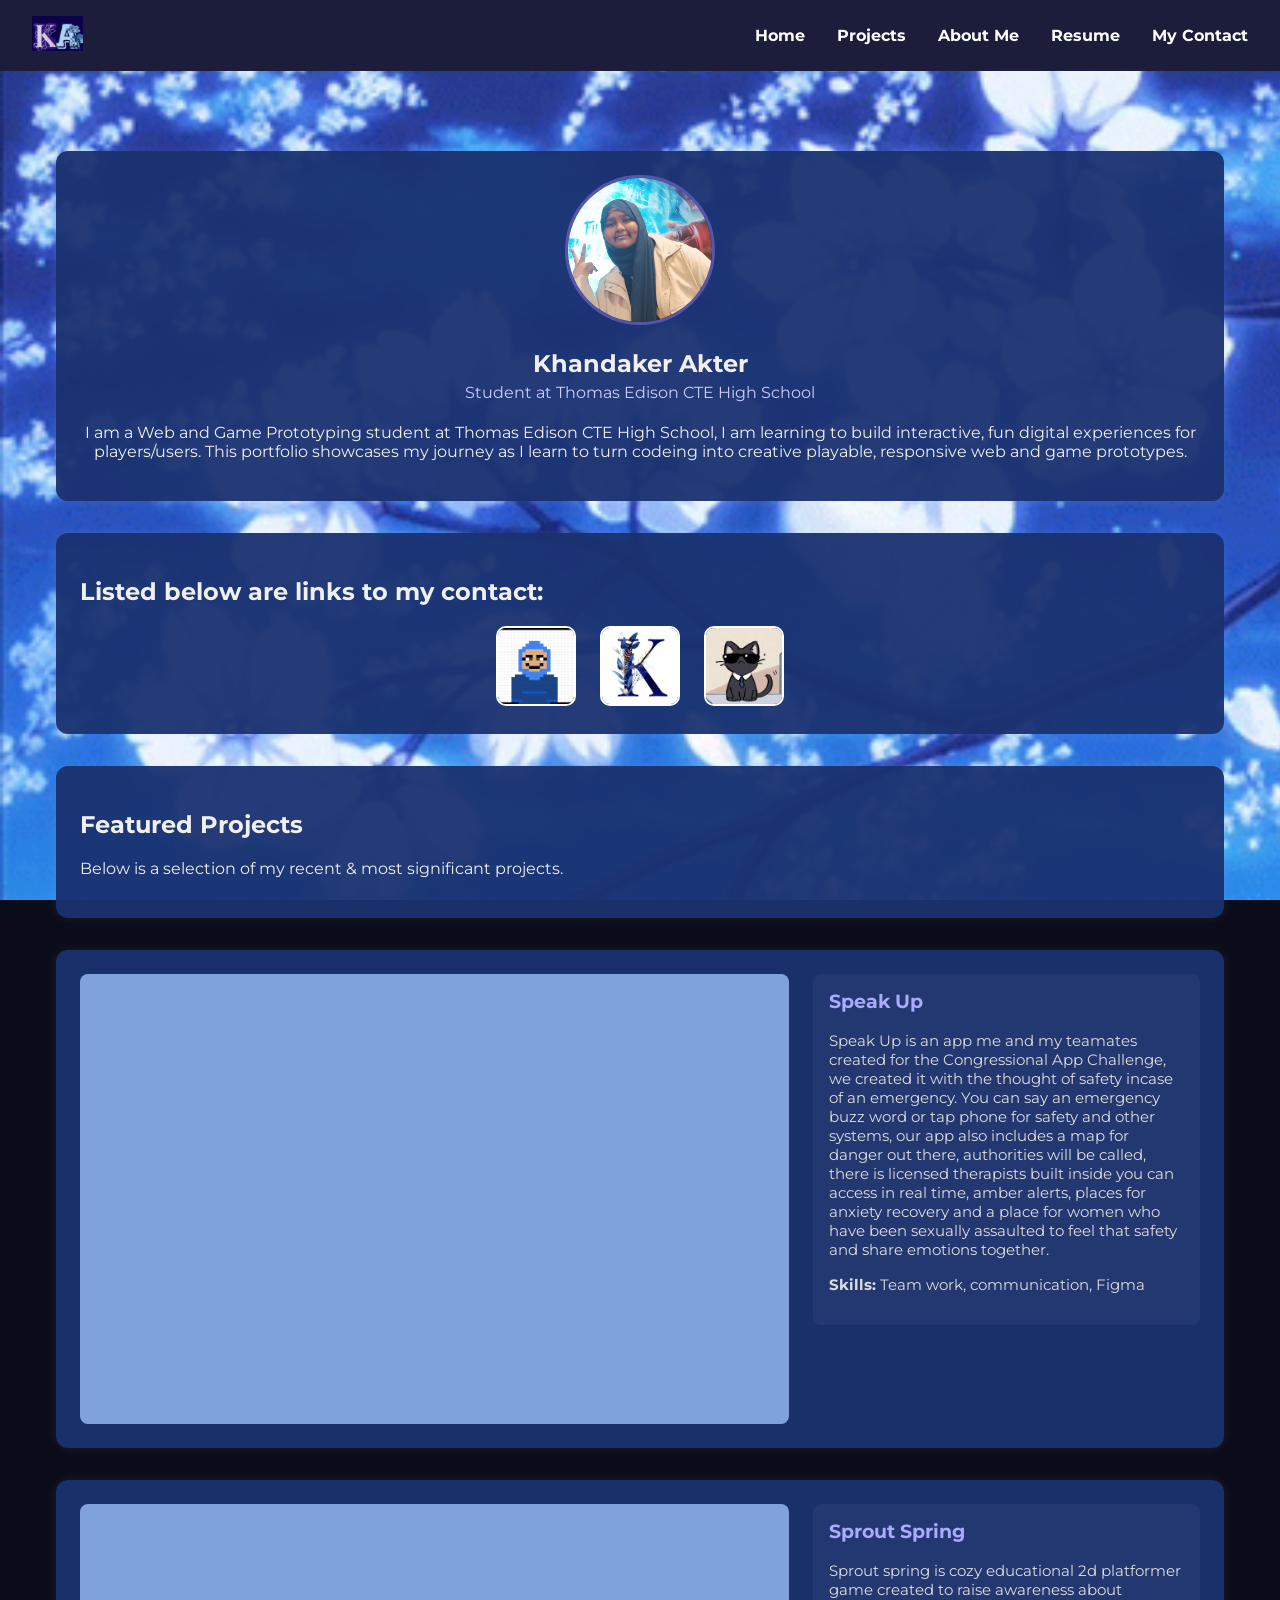
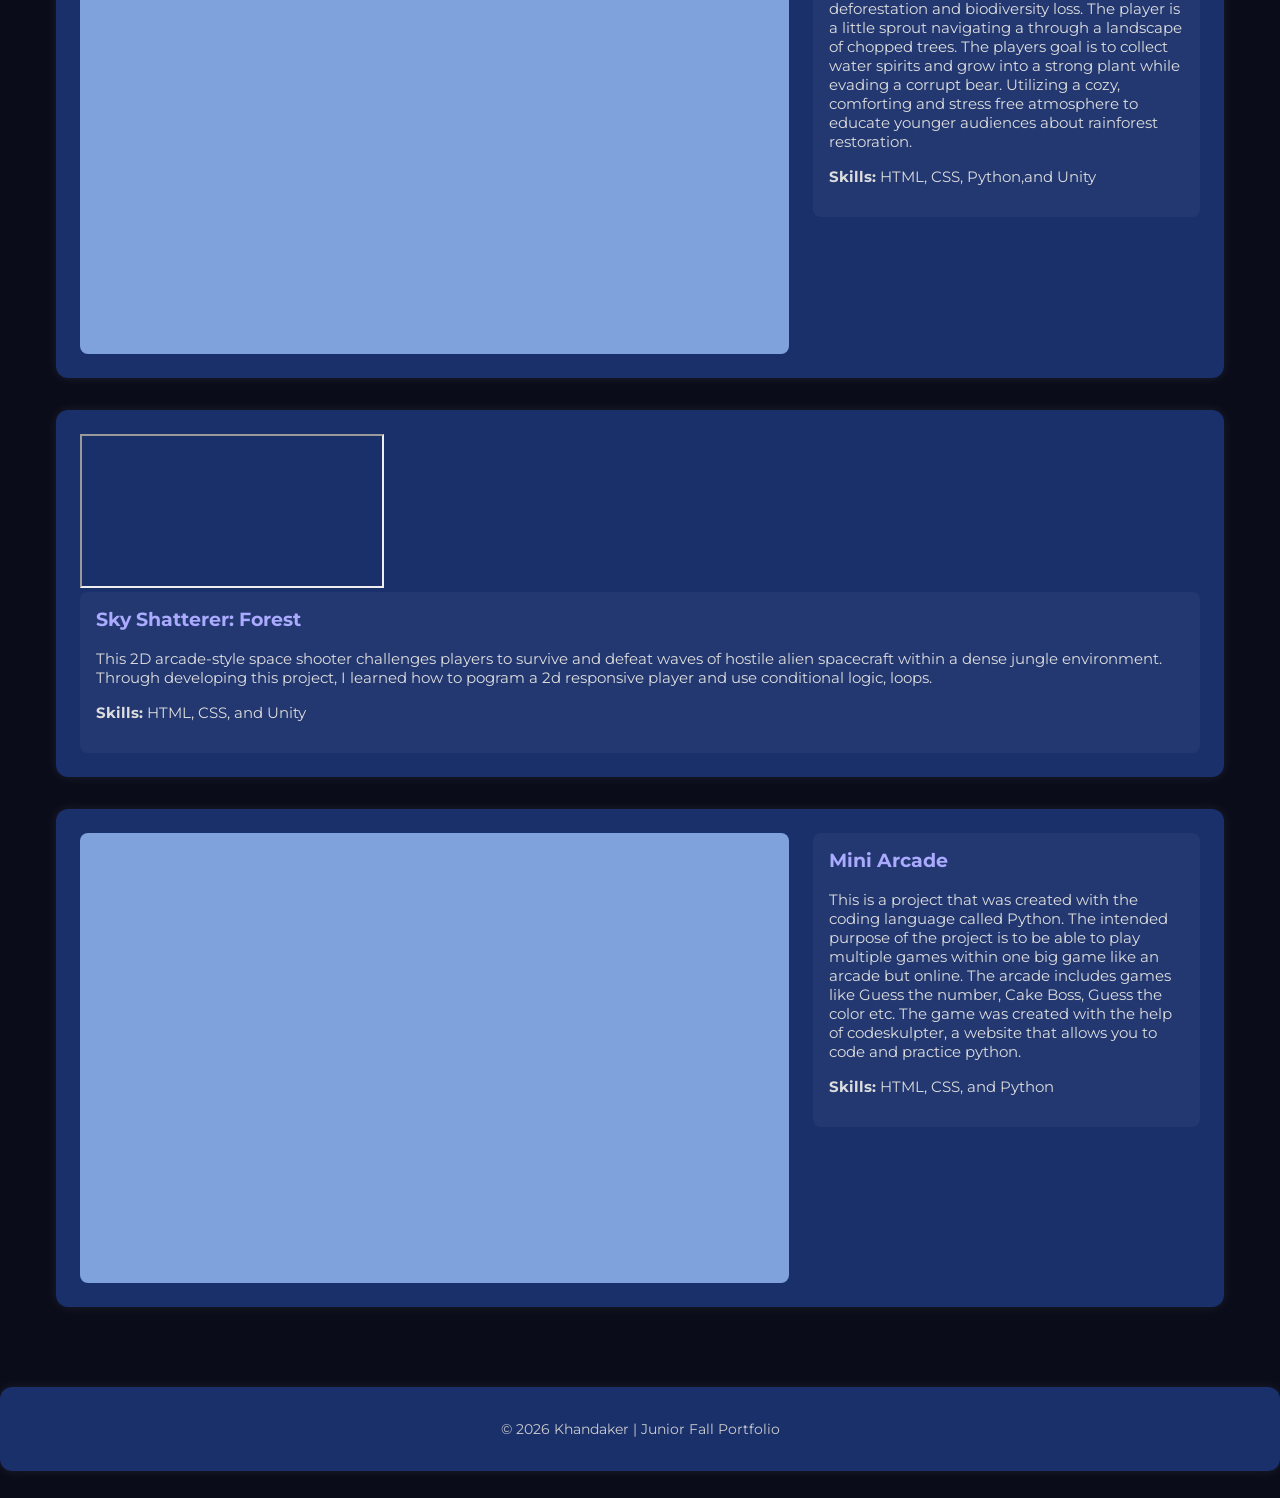
<file: index.html>
<!DOCTYPE html>
<html lang="en">
<head>
  <meta charset="UTF-8" />
  <meta name="viewport" content="width=device-width, initial-scale=1.0" />

  <!-- Update these (from Curator Guide) -->
  <meta name="description" content="Junior Fall Portfolio for YOUR NAME" />
  <meta name="keywords" content="portfolio, junior, projects, programming, web development" />
  <meta name="author" content="Khandaker Akter" />

  <title>Khandaker Akter | Senior Fall Portfolio</title>

  <!-- Main stylesheet -->
  <link rel="stylesheet" href="style.css" />

  <!-- Optional favicon (put your icon file in the same folder) -->
  <link rel="icon" type="image/x-icon" href="One-Piece.jpg" />

  <!-- Optional fonts (only keep if your CSS uses them) -->
  <link rel="preconnect" href="https://fonts.googleapis.com" />
  <link rel="preconnect" href="https://fonts.gstatic.com" crossorigin />
  <link href="https://fonts.googleapis.com/css2?family=Montserrat:wght@300;400;700&display=swap" rel="stylesheet" />
</head>

<body>

  <!-- NAVBAR -->
  <header>
    <nav class="navbar">
      <div class="navbar-left">
        <!-- Replace logo.png with your own image file -->
        <img src="LogoKA.png" alt="Logo" />
      </div>

      <ul class="navbar-right">
        <li><a href="index.html">Home</a></li>
        <li><a href="Projects.html">Projects</a></li>
        <li><a href="AboutMe.html">About Me</a></li>
         <li><a href="Resume.html">Resume</a></li>
        <li><a href="#contact"> My Contact </a></li>
      </ul>
    </nav>
  </header>

  <!-- MAIN CONTENT -->
  <main class="home-card">

    <!-- ABOUT / BIO CARD -->
    <section class="resource-card">
      <div class="bio">
        <div class="bio-pic">
          <!-- Replace profile.jpg with your own image file -->
          <img src="Pfp.jpg" alt="Your Photo" />
        </div>

        <div class="bio-text">
          <h1>Khandaker Akter</h1>
          <h4>Student at Thomas Edison CTE High School</h4>
          <p>
            I am a Web and Game Prototyping student at Thomas Edison CTE High School, I am learning to build interactive, fun digital experiences for players/users. This portfolio showcases my journey as I learn to turn codeing into creative playable, responsive web and game prototypes.
          </p>
        </div>
      </div>
    </section>

    <!-- QUICK LINKS CARD (optional) -->
    <section id="contact" class="resource-card">
      <h2>Listed below are links to my contact:</h2>
      <!--<p>Listed below are links to my contact:</p> -->

      <div class="skill-images">
        <!-- Old portfolio -->
        <a href="https://khandakera678.github.io/Khandaker-A/" target="_blank" rel="noopener">
          <div class="picture">
            <img class="link-pic" src="Avater.png" alt="Old Portfolio" />
          </div>
        </a>

        <!-- Email -->
        <a href="mailto:Khandakera5@nycstudents.net" target="_blank" rel="noopener">
          <div class="picture">
            <img class="link-pic" src="K pfp.jpg" alt="Email" />
          </div>
        </a>

        <!-- LinkedIn (or other) -->
        <a href="https://www.linkedin.com/in/khandaker-akter-2106493a6/" target="_blank" rel="noopener">
          <div class="picture">
            <img class="link-pic" src="Businesscat.jpg" alt="LinkedIn" />
          </div>
        </a>
      </div>
    </section>

    <!-- PROJECTS SECTION (repeatable blocks) -->
    <section class="resource-card">
      <h2>Featured Projects</h2>
      <p>Below is a selection of my recent & most significant projects.</p>
    </section>

    <!-- PROJECT 1 -->
    <section class="resource-card">
      <div class="project">
        <iframe src="https://www.figma.com/proto/Lg3FNdIBhAaGpJM2dGxQlt?node-id=0-1&t=bBHlExDjEXkFOOjR-6 " title="Speak Up"></iframe>

        <div class="reflection">
          <h3>Speak Up</h3>
          <p>
             Speak Up is an app me and my teamates created for the Congressional App Challenge, we created it with the thought of safety incase of an emergency. You can say an emergency buzz word or tap phone for safety and other systems, our app also includes a map for danger out there, authorities will be called, there is licensed therapists built inside you can access in real time, amber alerts, places for anxiety recovery and a place for women who have been sexually assaulted to feel that safety and share emotions together. 
          </p>
          <p><strong>Skills:</strong> Team work, communication, Figma</p>
        </div>
      </div>
    </section>
    <!--Project 2-->
    <section class="resource-card">
      <div class="project">
        <iframe src="https://play.unity.com/en/games/d9135725-f0f9-4a4c-9656-4b19a2b6abac/sprout-spring" title="Sprout Spring"></iframe>

        <div class="reflection">
          <h3>Sprout Spring</h3>
          <p>
            Sprout spring is cozy educational 2d platformer game created to raise awareness about deforestation and biodiversity loss. The player is a little sprout navigating a through a landscape of chopped trees. The players goal is to collect water spirits and grow into a strong plant while evading a corrupt bear. Utilizing a cozy, comforting and stress free atmosphere to educate younger audiences about rainforest restoration.
          </p>
          <p><strong>Skills:</strong> HTML, CSS, Python,and Unity</p>
        </div>
      </div>
    </section>

        <!-- PROJECT 2 -->
    <section class="resource-card">
      <div class="Project">
        <iframe src="https://play.unity.com/en/games/17261fb6-6e9c-4cb1-9ce6-a88d48b1d6df/space-shooter" title="Mini Arcade"></iframe>

        <div class="reflection">
          <h3>Sky Shatterer: Forest</h3>
          <p>
           This 2D arcade-style space shooter challenges players to survive and defeat waves of hostile alien spacecraft within a dense jungle environment. Through developing this project, I learned how to pogram a 2d responsive player and use conditional logic, loops.
          <p><strong>Skills:</strong> HTML, CSS, and Unity</p>
        </div>
      </div>
    </section>

    <!-- PROJECT 3 -->
    <section class="resource-card">
      <div class="project">
        <iframe src="https://py3.codeskulptor.org/#user310_rzJ6wVuACC_0.py" title="Mini Arcade"></iframe>

        <div class="reflection">
          <h3>Mini Arcade</h3>
          <p>
           This is a project that was created with the coding language called Python. The intended purpose of the project is to be able to play multiple games within one big game like an arcade but online. The arcade includes games like Guess the number, Cake Boss, Guess the color etc. The game was created with the help of codeskulpter, a website that allows you to code and practice python.
          </p>
          <p><strong>Skills:</strong> HTML, CSS, and Python</p>
        </div>
      </div>
    </section>

    
    <!-- Add more projects by copying PROJECT blocks -->

  </main>

  <!-- FOOTER -->
  <footer class="resource-card">
    <p>© <span id="year"></span> Khandaker | Junior Fall Portfolio</p>
  </footer>

  <script>
    // Auto-updates the year in the footer
    document.getElementById("year").textContent = new Date().getFullYear();
  </script>

</body>
</html>
</file>
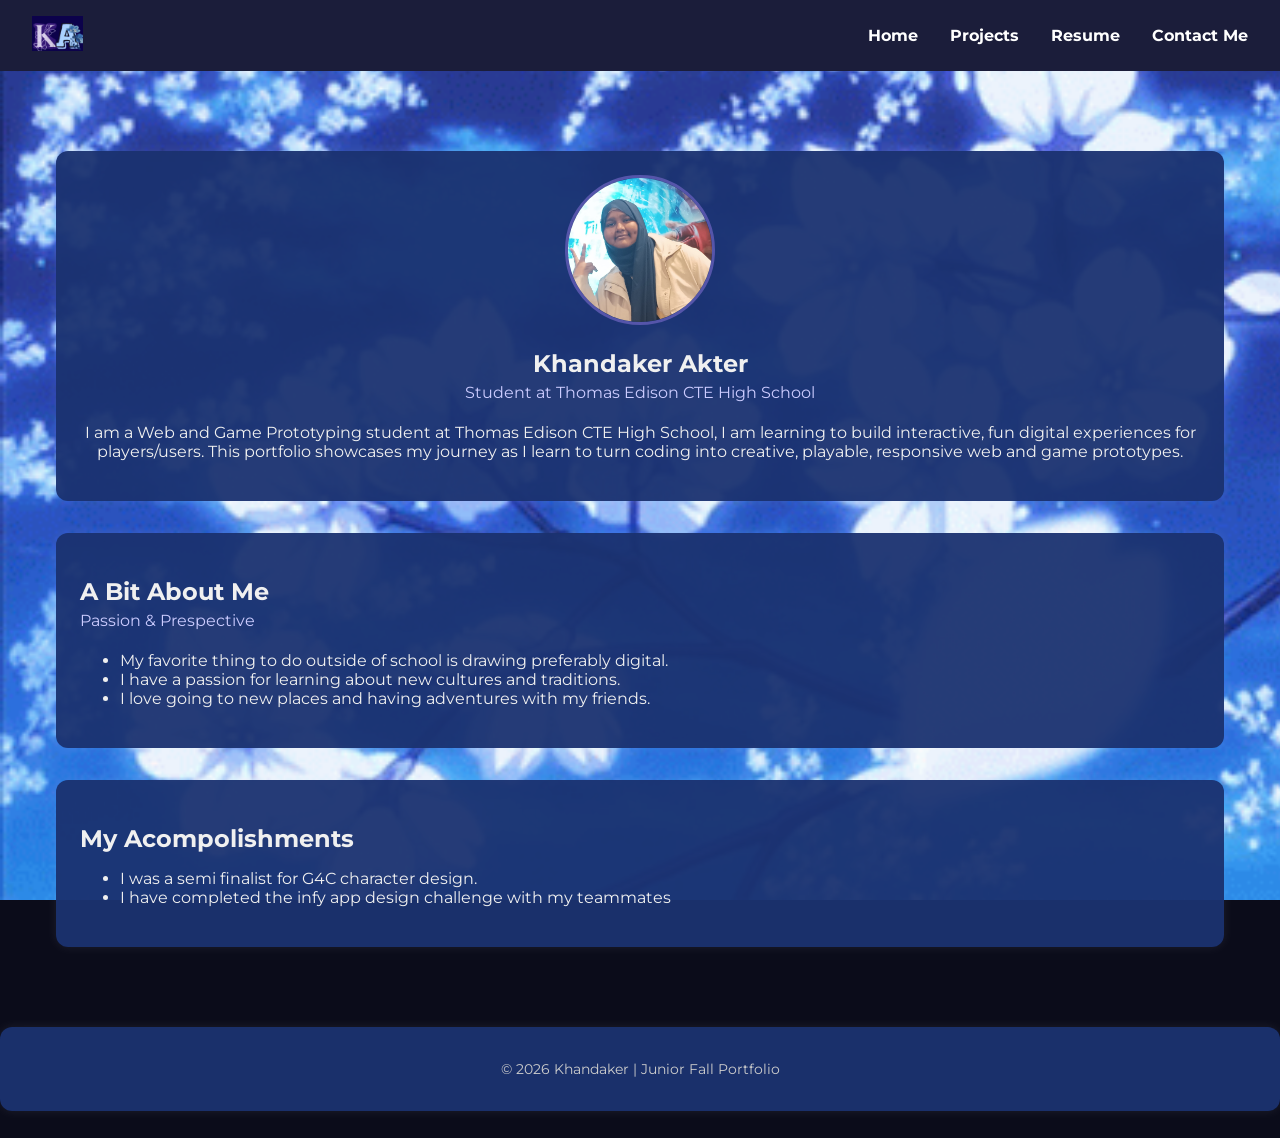
<file: AboutMe.html>
<!DOCTYPE html>
<html lang="en">
<head>
  <meta charset="UTF-8" />
  <meta name="viewport" content="width=device-width, initial-scale=1.0" />

  <!-- Update these (from Curator Guide) -->
  <meta name="description" content="Senior Fall Portfolio for Khandaker A." />
  <meta name="keywords" content="portfolio, junior, projects, programming, web development" />
  <meta name="author" content="Khandaker Akter" />

  <title>Khandaker Akter | Senior Fall Portfolio</title>

  <!-- Main stylesheet -->
  <link rel="stylesheet" href="style.css" />

  <!-- Optional favicon (put your icon file in the same folder) -->
  <link rel="icon" type="image/x-icon" href="One-Piece.jpg" />

  <!-- Optional fonts (only keep if your CSS uses them) -->
  <link rel="preconnect" href="https://fonts.googleapis.com" />
  <link rel="preconnect" href="https://fonts.gstatic.com" crossorigin />
  <link href="https://fonts.googleapis.com/css2?family=Montserrat:wght@300;400;700&display=swap" rel="stylesheet" />
</head>

<body>

  <!-- NAVBAR -->
  <header>
    <nav class="navbar">
      <div class="navbar-left">
        <!-- Replace logo.png with your own image file -->
        <img src="LogoKA.png" alt="Logo" />
      </div>

      <ul class="navbar-right">
        <li><a href="index.html">Home</a></li>
        <li><a href="Projects.html">Projects</a></li>
        <li><a href="Resume.html">Resume</a></li>
        <li><a href="index.html#contact">Contact Me</a></li>
      </ul>
    </nav>
  </header>

  <!-- MAIN CONTENT -->
  <main class="home-card">

    <!-- ABOUT / BIO CARD -->
    <section class="resource-card">
      <div class="bio">
        <div class="bio-pic">
          <!-- Replace profile.jpg with your own image file -->
          <img src="Pfp.jpg" alt="Your Photo" />
        </div>

        <div class="bio-text">
          <h1>Khandaker Akter</h1>
          <h4>Student at Thomas Edison CTE High School</h4>
          <p>
            I am a Web and Game Prototyping student at Thomas Edison CTE High School, I am learning to build interactive, fun digital experiences for players/users. This portfolio showcases my journey as I learn to turn coding into creative, playable, responsive web and game prototypes.
          </p>
        </div>
      </div>
    </section>

    <section class="resource-card">
       <div class="bio-text">
          <h1>A Bit About Me </h1>
          <h4>Passion & Prespective</h4>
          <ul>
    <li>My favorite thing to do outside of school is drawing preferably digital.</li>
    <li>I have a passion for learning about new cultures and traditions.</li>
    <li>I love going to new places and having adventures with my friends.</li>
        </ul>
        </div>
      </div>
    </section>

      <section class="resource-card">
       <div class="bio-text">
          <h1>My Acompolishments </h1>
          <ul>
    <li>I was a semi finalist for G4C character design.</li>
    <li>I have completed the infy app design challenge with my teammates</li>
    
        </ul>
        </div>
      </div>
    </section>
 

    
    

  </main>

  <!-- FOOTER -->
  <footer class="resource-card">
    <p>© <span id="year"></span> Khandaker | Junior Fall Portfolio</p>
  </footer>

  <script>
    // Auto-updates the year in the footer
    document.getElementById("year").textContent = new Date().getFullYear();
  </script>

</body>
</html>
</file>
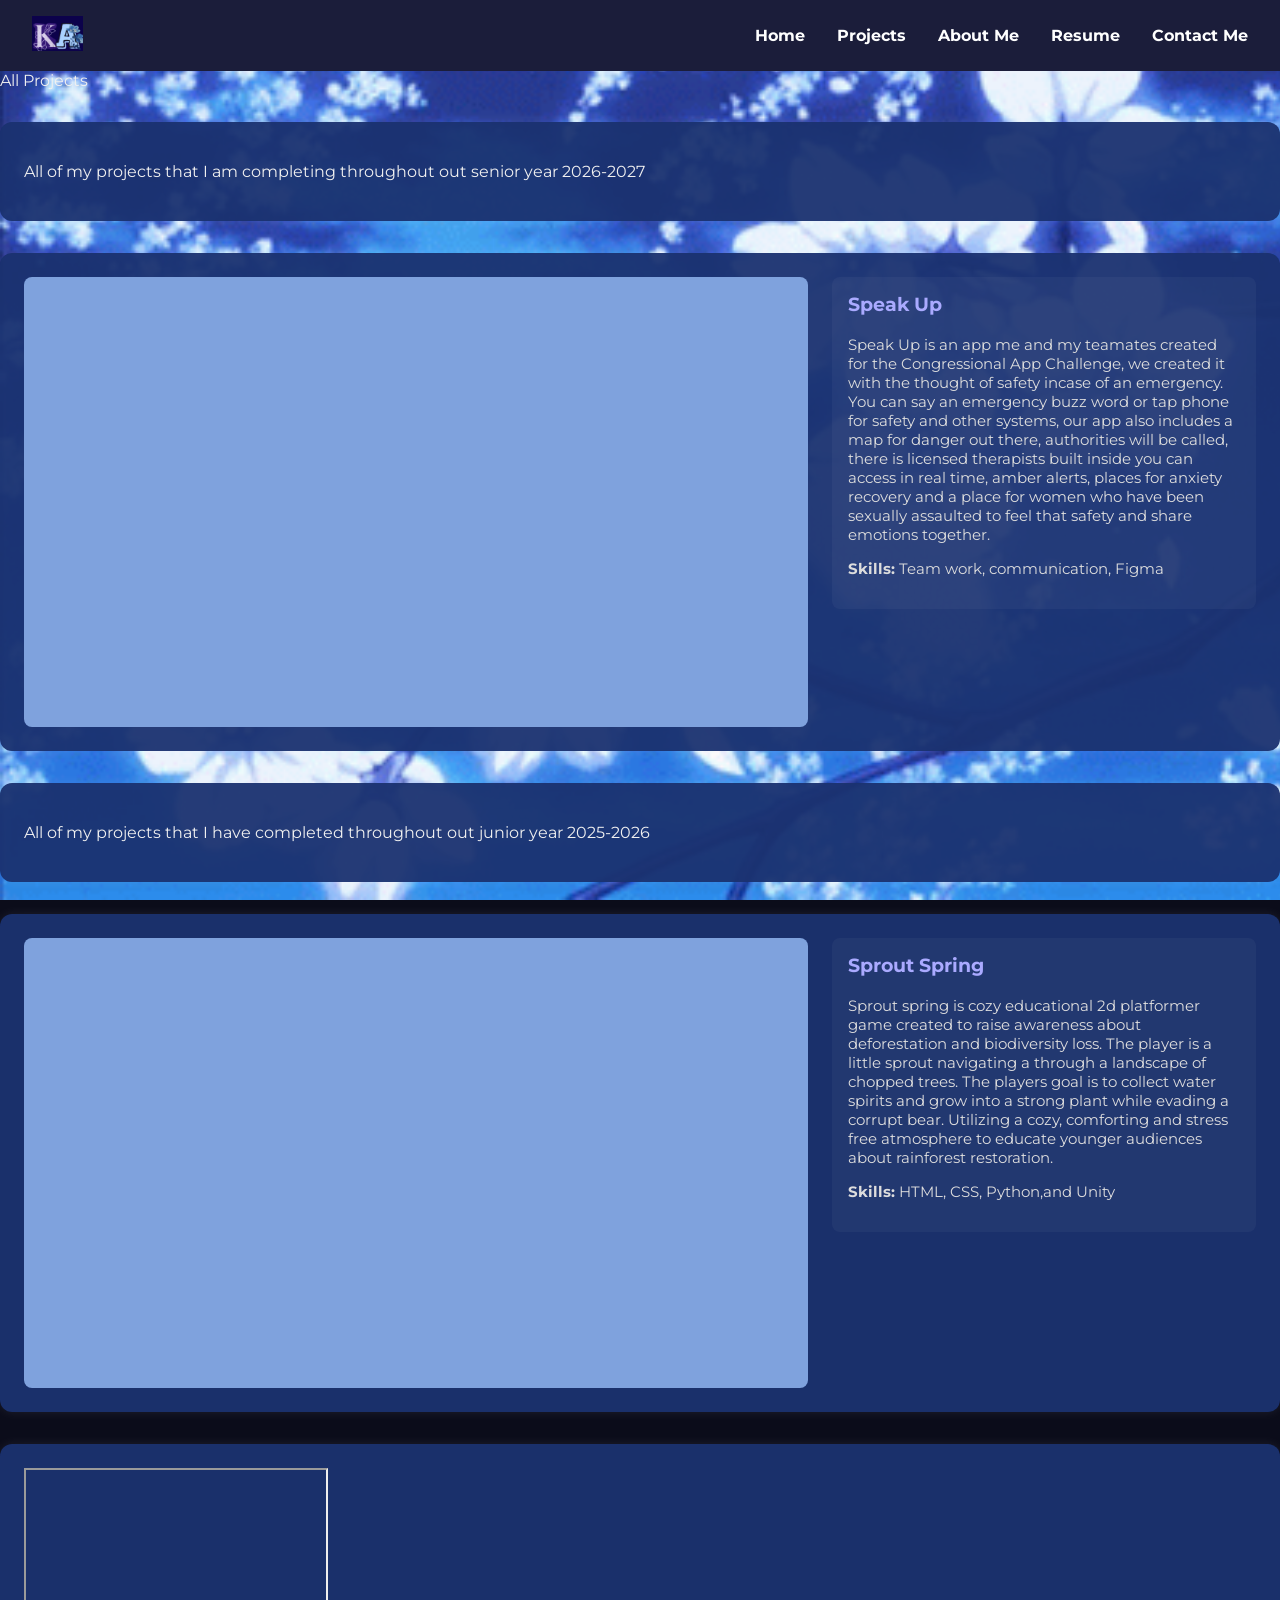
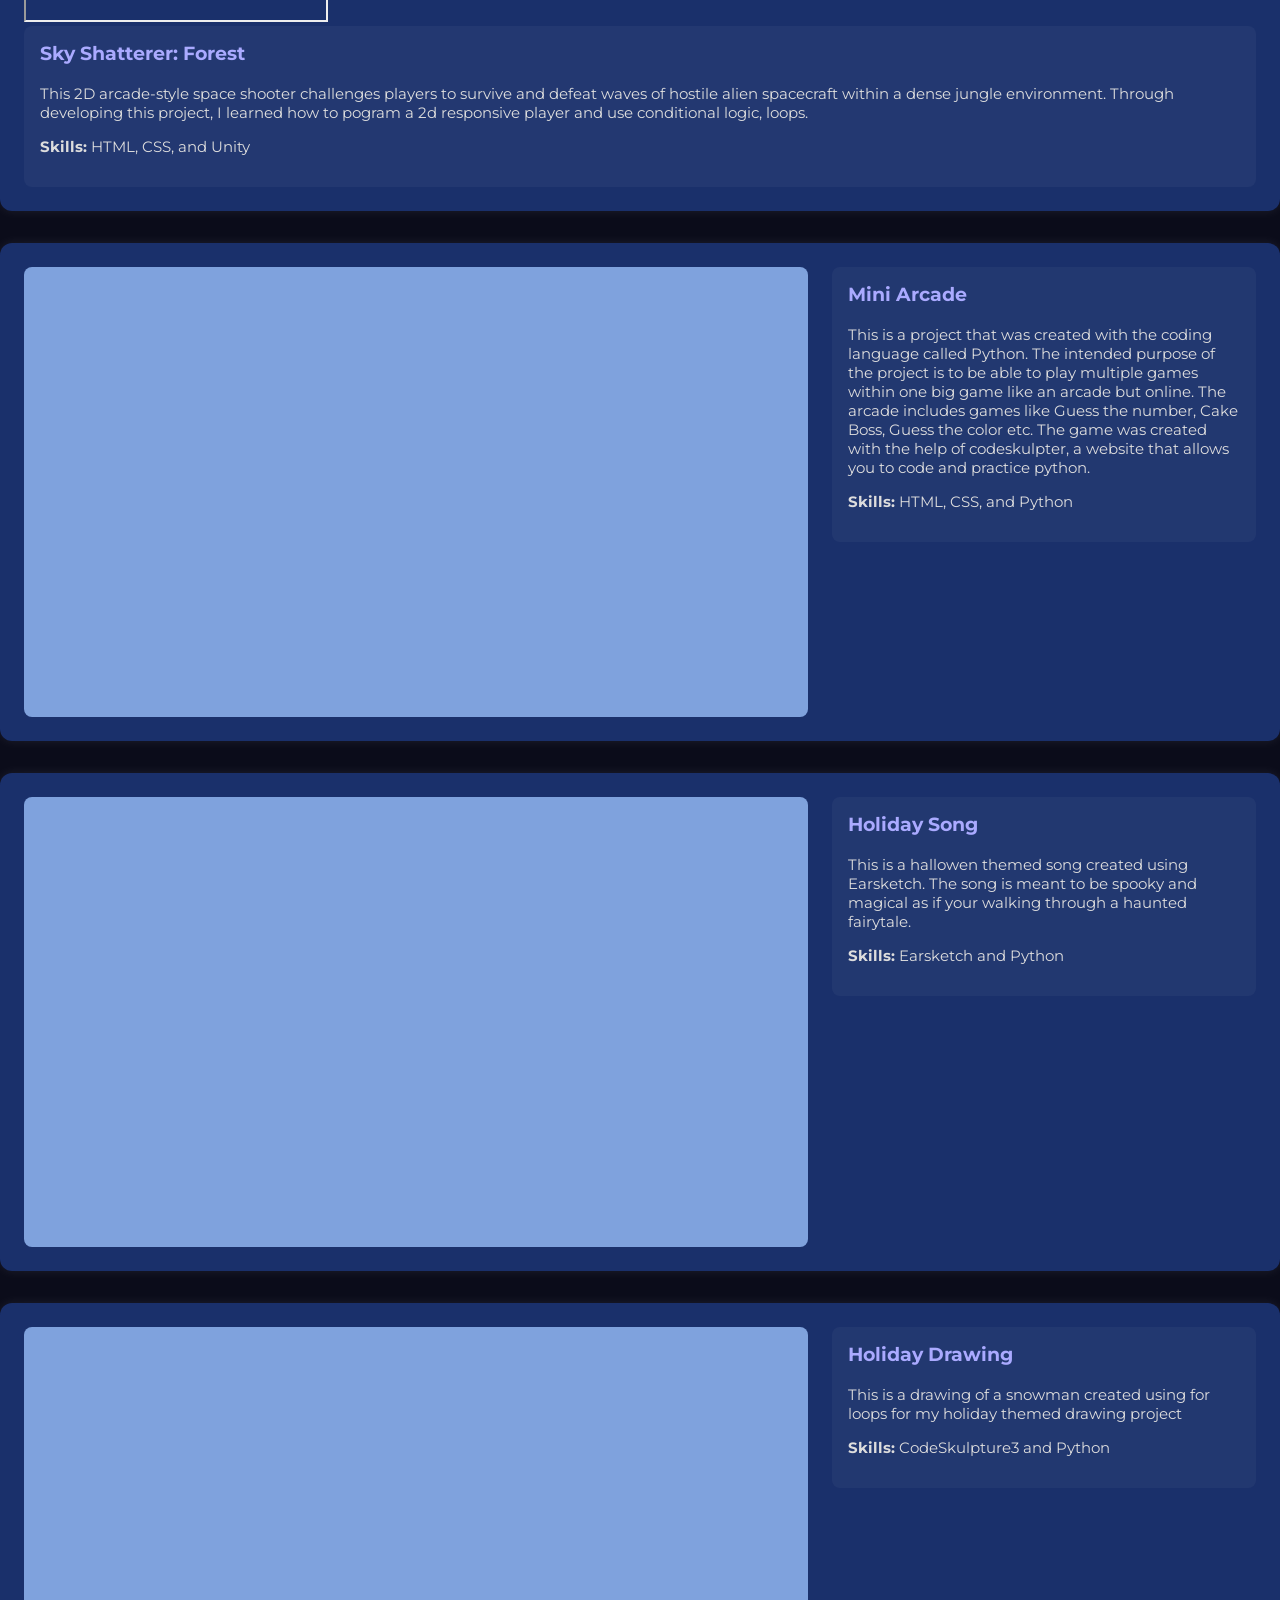
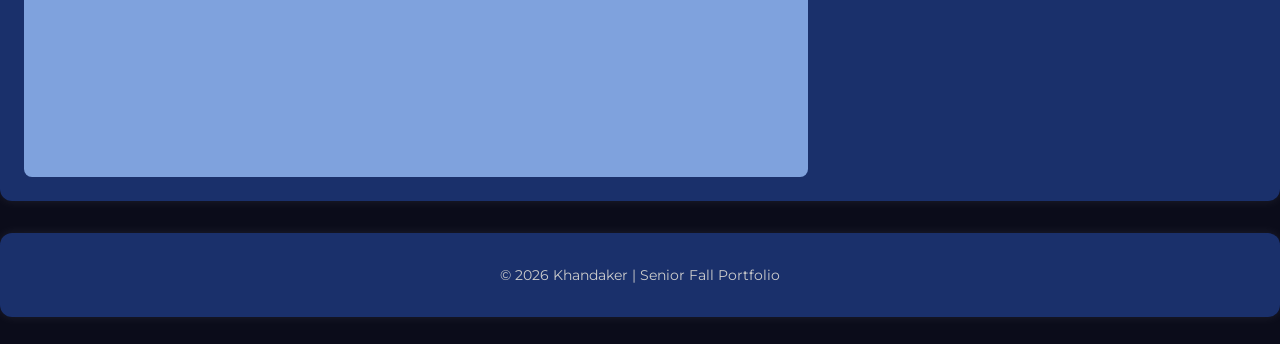
<file: Projects.html>
<!DOCTYPE html>
<html lang="en">
<head>
  <meta charset="UTF-8" />
  <meta name="viewport" content="width=device-width, initial-scale=1.0" />

  <!-- Update these (from Curator Guide) -->
  <meta name="description" content="Junior Fall Portfolio for YOUR NAME" />
  <meta name="keywords" content="portfolio, junior, projects, programming, web development" />
  <meta name="author" content="Khandaker Akter" />

  <title>Khandaker Akter | Junior Fall Portfolio</title>

  <!-- Main stylesheet -->
  <link rel="stylesheet" href="style.css" />

  <!-- Optional favicon (put your icon file in the same folder) -->
  <link rel="icon" type="image/x-icon" href="One-Piece.png" />

  <!-- Optional fonts (only keep if your CSS uses them) -->
  <link rel="preconnect" href="https://fonts.googleapis.com" />
  <link rel="preconnect" href="https://fonts.gstatic.com" crossorigin />
  <link href="https://fonts.googleapis.com/css2?family=Montserrat:wght@300;400;700&display=swap" rel="stylesheet" />
</head>

<body>

  <!-- NAVBAR -->
  <header>
    <nav class="navbar">
      <div class="navbar-left">
        <!-- Replace logo.png with your own image file -->
        <img src="LogoKA.png" alt="Logo" />
      </div>

      <ul class="navbar-right">
        <li><a href="index.html">Home</a></li>
        <li><a href="Projects.html">Projects</a></li>
        <li><a href="AboutMe.html">About Me</a></li>
        <li><a href="Resume.html">Resume</a></li>
        <li><a href="index.html#contact">Contact Me</a></li>
      </ul>
    </nav>
  </header>

    <!-- PROJECTS SECTION (repeatable blocks) -->
     <section class>All Projects</section>
    <section class="resource-card">
      <p> All of my projects that I am completing throughout out senior year 2026-2027</p>
    </section>
    <section class="resource-card">
      <div class="project">
        <iframe src="https://www.figma.com/proto/Lg3FNdIBhAaGpJM2dGxQlt?node-id=0-1&t=bBHlExDjEXkFOOjR-6 " title="Speak Up"></iframe>

        <div class="reflection">
          <h3>Speak Up</h3>
          <p>
             Speak Up is an app me and my teamates created for the Congressional App Challenge, we created it with the thought of safety incase of an emergency. You can say an emergency buzz word or tap phone for safety and other systems, our app also includes a map for danger out there, authorities will be called, there is licensed therapists built inside you can access in real time, amber alerts, places for anxiety recovery and a place for women who have been sexually assaulted to feel that safety and share emotions together. 
          </p>
          <p><strong>Skills:</strong> Team work, communication, Figma</p>
        </div>
      </div>
    </section>

     <section class="resource-card">
      <p> All of my projects that I have completed throughout out junior year 2025-2026</p>
    </section>

    <!-- PROJECT 1 -->
    <section class="resource-card">
      <div class="project">
        <iframe src="https://play.unity.com/en/games/d9135725-f0f9-4a4c-9656-4b19a2b6abac/sprout-spring" title="Sprout Spring"></iframe>

        <div class="reflection">
          <h3>Sprout Spring</h3>
          <p>
            Sprout spring is cozy educational 2d platformer game created to raise awareness about deforestation and biodiversity loss. The player is a little sprout navigating a through a landscape of chopped trees. The players goal is to collect water spirits and grow into a strong plant while evading a corrupt bear. Utilizing a cozy, comforting and stress free atmosphere to educate younger audiences about rainforest restoration.
          </p>
          <p><strong>Skills:</strong> HTML, CSS, Python,and Unity</p>
        </div>
      </div>
    </section>

        <!-- PROJECT 2 -->
    <section class="resource-card">
      <div class="Project">
        <iframe src="https://play.unity.com/en/games/17261fb6-6e9c-4cb1-9ce6-a88d48b1d6df/space-shooter" title="Mini Arcade"></iframe>

        <div class="reflection">
          <h3>Sky Shatterer: Forest</h3>
          <p>
           This 2D arcade-style space shooter challenges players to survive and defeat waves of hostile alien spacecraft within a dense jungle environment. Through developing this project, I learned how to pogram a 2d responsive player and use conditional logic, loops.
          <p><strong>Skills:</strong> HTML, CSS, and Unity</p>
        </div>
      </div>
    </section>

    <!-- PROJECT 3 -->
    <section class="resource-card">
      <div class="project">
        <iframe src="https://py3.codeskulptor.org/#user310_rzJ6wVuACC_0.py" title="Mini Arcade"></iframe>

        <div class="reflection">
          <h3>Mini Arcade</h3>
          <p>
           This is a project that was created with the coding language called Python. The intended purpose of the project is to be able to play multiple games within one big game like an arcade but online. The arcade includes games like Guess the number, Cake Boss, Guess the color etc. The game was created with the help of codeskulpter, a website that allows you to code and practice python.
          </p>
          <p><strong>Skills:</strong> HTML, CSS, and Python</p>
        </div>
      </div>
    </section>

     <!-- PROJECT 4 -->
    <section class="resource-card">
      <div class="project">
        <iframe src="https://earsketch.gatech.edu/earsketch2/?sharing=yPXz9NtGUN2Tt9N4NB-5tQ" title="Holiday Song"></iframe>

        <div class="reflection">
          <h3>Holiday Song</h3>
          <p>
           This is a hallowen themed song created using Earsketch. The song is meant to be spooky and magical as if your walking through a haunted fairytale. 
          </p>
          <p><strong>Skills:</strong> Earsketch and Python</p>
        </div>
      </div>
    </section>

   <!-- PROJECT 5 -->
    <section class="resource-card">
      <div class="project">
        <iframe src="https://py3.codeskulptor.org/#user311_nKAQRzOu6f_1.py" title="Holiday Song"></iframe>

        <div class="reflection">
          <h3>Holiday Drawing</h3>
          <p>
           This is a drawing of a snowman created using for loops for my holiday themed drawing project 
          </p>
          <p><strong>Skills:</strong> CodeSkulpture3 and Python</p>
        </div>
      </div>
    </section>
    
    <!-- Add more projects by copying PROJECT blocks -->

  </main>

  <!-- FOOTER -->
  <footer class="resource-card">
    <p>© <span id="year"></span> Khandaker | Senior Fall Portfolio</p>
  </footer>

  <script>
    // Auto-updates the year in the footer
    document.getElementById("year").textContent = new Date().getFullYear();
  </script>

</body>
</html>
</file>
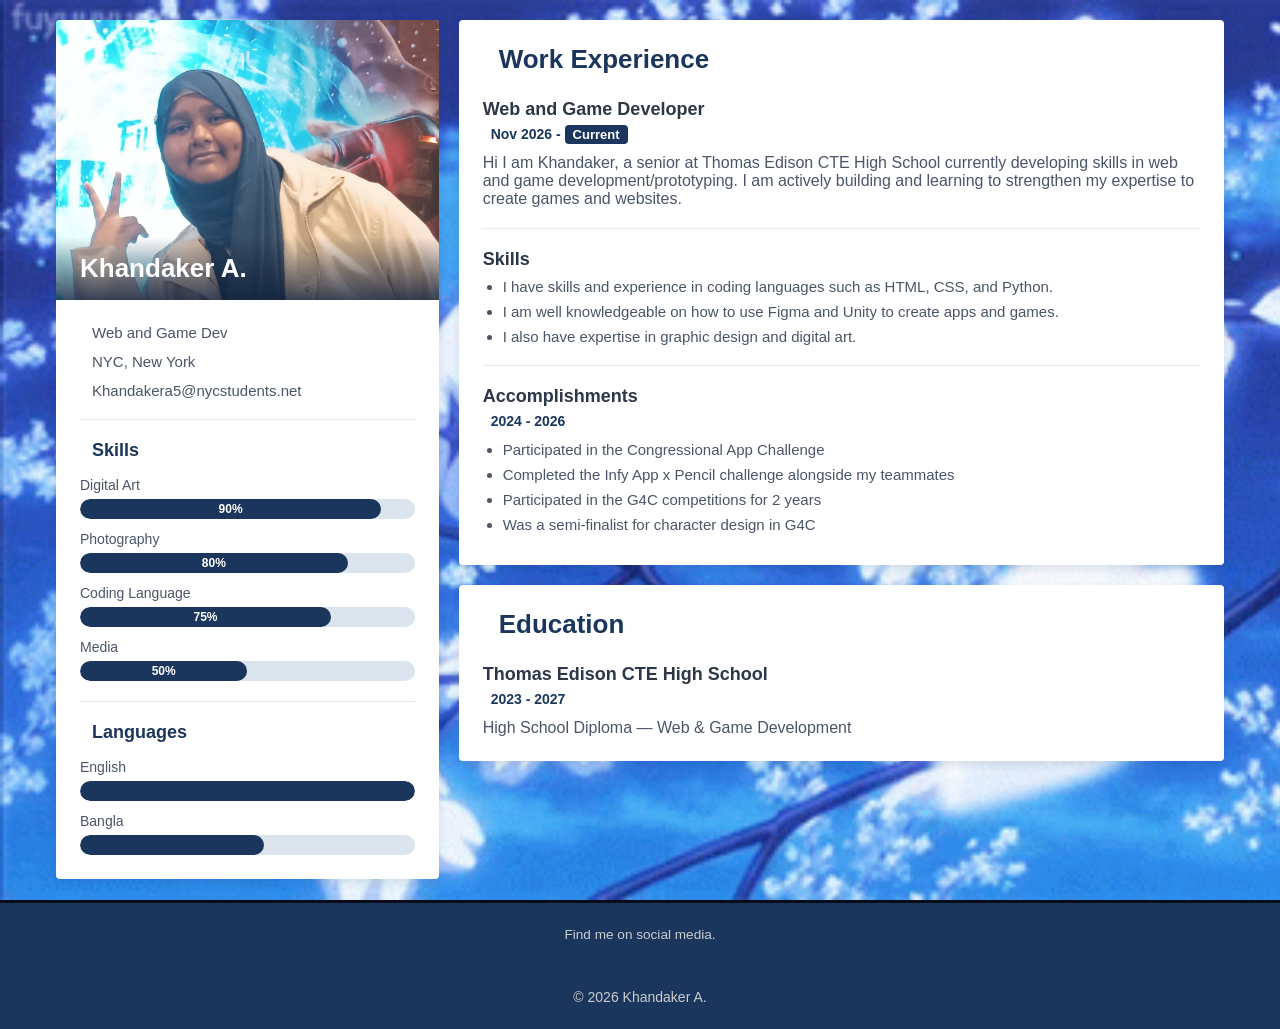
<file: Resume.html>
<!DOCTYPE html>
<html lang="en">
<head>
  <meta charset="UTF-8">
  <meta name="viewport" content="width=device-width, initial-scale=1.0">
  <title>My Resume - Khandaker A.</title>
  <link rel="stylesheet" href="https://cloudflare.com">
  <style>
    * {
      box-sizing: border-box;
      margin: 0;
      padding: 0;
    }


   
    .page-container {
      max-width: 1200px;
      margin: 20px auto;
      padding: 0 16px;
      display: flex;
      gap: 20px;
      align-items: flex-start;
    }


    .left-column {
      flex: 1;
      min-width: 280px;
    }

    .right-column {
      flex: 2;
      display: flex;
      flex-direction: column;
      gap: 20px;
    }

  
   .card {
  background: #fff;
  color: #4a5568;
  box-shadow: 0 4px 10px rgba(26,54,93,0.12);
  border-radius: 4px;
  overflow: hidden;
}

    .card-padding {
      padding: 24px;
    }

  
    .profile-header {
      position: relative;
      width: 100%;
    }

    .profile-header img {
      width: 100%;
      height: 280px;
      object-fit: cover;
      object-position: center top;
      display: block;
    }

    .profile-name {
      position: absolute;
      bottom: 0;
      left: 0;
      width: 100%;
      padding: 16px 24px;
      background: linear-gradient(transparent, rgba(15, 32, 60, 0.8));
      color: #ffffff;
      font-size: 26px;
      font-weight: 600;
    }

    /* Contact & Section Info */
    .info-list p {
      margin-bottom: 12px;
      font-size: 15px;
    }

    .accent-icon {
      color: #1a365d;
      margin-right: 12px;
      width: 18px;
      text-align: center;
    }

    hr {
      border: 0;
      border-top: 1px solid #e2e8f0;
      margin: 20px 0;
    }

    .section-title {
      font-size: 18px;
      font-weight: 700;
      color: #1a365d;
      margin-bottom: 16px;
    }

    /* Progress Bars */
    .skill-name {
      font-size: 14px;
      margin-bottom: 6px;
      margin-top: 12px;
      font-weight: 500;
    }

    .progress-bg {
      background-color: #dce4ee;
      border-radius: 16px;
      height: 20px;
      width: 100%;
      overflow: hidden;
    }

    .progress-fill {
      background-color: #1a365d;
      color: #ffffff;
      height: 100%;
      border-radius: 16px;
      text-align: center;
      font-size: 12px;
      line-height: 20px;
      font-weight: 600;
    }

    /* Right Column Headings & Items */
    .main-heading {
      font-size: 26px;
      font-weight: 600;
      color: #1a365d;
      margin-bottom: 24px;
      display: flex;
      align-items: center;
    }

    .main-heading i {
      color: #1a365d;
      font-size: 28px;
      margin-right: 16px;
    }

    .sub-heading {
      font-size: 18px;
      font-weight: 700;
      color: #2d3748;
      margin-bottom: 6px;
    }

    .date-badge {
      color: #1a365d;
      font-size: 14px;
      font-weight: 600;
      margin-bottom: 12px;
      display: block;
    }

    .current-tag {
      background-color: #1a365d;
      color: #ffffff;
      padding: 2px 8px;
      border-radius: 4px;
      font-size: 13px;
    }

    ul.clean-list {
      margin-left: 20px;
      margin-top: 8px;
    }

    ul.clean-list li {
      margin-bottom: 8px;
      font-size: 15px;
    }

    /* Footer */
    footer {
      background-color: #1a365d;
      color: #ffffff;
      text-align: center;
      padding: 24px 16px;
      margin-top: 24px;
    }

    footer .social-icons {
      margin: 12px 0;
      font-size: 20px;
    }

    footer .social-icons i {
      margin: 0 8px;
      cursor: pointer;
    }

    footer .social-icons i:hover {
      opacity: 0.75;
    }

    /* Responsive Mobile Layout */
    @media (max-width: 768px) {
      .page-container {
        flex-direction: column;
      }
      .left-column, .right-column {
        width: 100%;
      }
    }
  </style>
    <link rel="stylesheet" href="style.css">
</head>
<body>

  <div class="page-container">
    
    <!-- Left Sidebar -->
    <div class="left-column">
      <div class="card">
        <div class="profile-header">
          <img src="Pfp.jpg" alt="Khandaker A.">
          <div class="profile-name">Khandaker A.</div>
        </div>

        <div class="card-padding">
          <div class="info-list">
            <p><i class="fa fa-briefcase accent-icon"></i>Web and Game Dev</p>
            <p><i class="fa fa-home accent-icon"></i>NYC, New York</p>
            <p><i class="fa fa-envelope accent-icon"></i>Khandakera5@nycstudents.net</p>
          </div>

          <hr>

          <div class="section-title"><i class="fa fa-asterisk accent-icon"></i>Skills</div>
          
          <div class="skill-name">Digital Art</div>
          <div class="progress-bg">
            <div class="progress-fill" style="width: 90%;">90%</div>
          </div>

          <div class="skill-name">Photography</div>
          <div class="progress-bg">
            <div class="progress-fill" style="width: 80%;">80%</div>
          </div>

          <div class="skill-name">Coding Language</div>
          <div class="progress-bg">
            <div class="progress-fill" style="width: 75%;">75%</div>
          </div>

          <div class="skill-name">Media</div>
          <div class="progress-bg">
            <div class="progress-fill" style="width: 50%;">50%</div>
          </div>

          <hr>

          <div class="section-title"><i class="fa fa-globe accent-icon"></i>Languages</div>

          <div class="skill-name">English</div>
          <div class="progress-bg">
            <div class="progress-fill" style="width: 100%;"></div>
          </div>

          <div class="skill-name">Bangla</div>
          <div class="progress-bg">
            <div class="progress-fill" style="width: 55%;"></div>
          </div>
        </div>
      </div>
    </div>

    <!-- Right Main Content -->
    <div class="right-column">
      
      <!-- Experience & Accomplishments Card -->
      <div class="card card-padding">
        <h2 class="main-heading"><i class="fa fa-suitcase"></i>Work Experience</h2>

        <div>
          <h3 class="sub-heading">Web and Game Developer</h3>
          <span class="date-badge"><i class="fa fa-calendar" style="margin-right: 8px;"></i>Nov 2026 - <span class="current-tag">Current</span></span>
          <p>Hi I am Khandaker, a senior at Thomas Edison CTE High School currently developing skills in web and game development/prototyping. I am actively building and learning to strengthen my expertise to create games and websites.</p>
        </div>

        <hr>

        <div>
          <h3 class="sub-heading">Skills</h3>
          <ul class="clean-list">
            <li>I have skills and experience in coding languages such as HTML, CSS, and Python.</li>
            <li>I am well knowledgeable on how to use Figma and Unity to create apps and games.</li>
            <li>I also have expertise in graphic design and digital art.</li>
          </ul>
        </div>

        <hr>

        <div>
          <h3 class="sub-heading">Accomplishments</h3>
          <span class="date-badge"><i class="fa fa-calendar" style="margin-right: 8px;"></i>2024 - 2026</span>
          <ul class="clean-list">
            <li>Participated in the Congressional App Challenge</li>
            <li>Completed the Infy App x Pencil challenge alongside my teammates</li>
            <li>Participated in the G4C competitions for 2 years</li>
            <li>Was a semi-finalist for character design in G4C</li>
          </ul>
        </div>
      </div>

      <!-- Education Card -->
      <div class="card card-padding">
        <h2 class="main-heading"><i class="fa fa-certificate"></i>Education</h2>

        <div>
          <h3 class="sub-heading">Thomas Edison CTE High School</h3>
          <span class="date-badge"><i class="fa fa-calendar" style="margin-right: 8px;"></i>2023 - 2027</span>
          <p>High School Diploma — Web &amp; Game Development </p>
        </div>
      </div>

    </div>

  </div>
  
    <footer>
    <p>Find me on social media.</p>
    <div class="social-icons">
      <i class="fa fa-linkedin"></i>
    </div>
    <p style="font-size: 14px;">&copy; 2026 Khandaker A.</p>
  </footer>

</body>
</html>
</file>
<file: style.css>
/* =========================
   GLOBAL / RESET....
========================= */
* {
  box-sizing: border-box;
}

body {
  margin: 0;
  font-family: 'Montserrat', Arial, sans-serif;
  background-color: #0b0c1a;
  color: #f0f0f0;
  background-image: url("Flower.gif");
  background-size: cover;
  background-repeat: repeat-y;
  background-attachment: fixed;
}

/* =========================
   NAVBAR
========================= */
.navbar {
  background-color: #1b1d3a;
  padding: 1em 2em;
  display: flex;
  justify-content: space-between;
  align-items: center;
}

.navbar-left img {
  height: 35px;
}

.navbar-right {
  list-style: none;
  display: flex;
  gap: 2em;
  margin: 0;
  padding: 0;
}

.navbar-right a {
  color: white;
  text-decoration: none;
  font-weight: bold;
}

.navbar-right a:hover {
  color: #aaaaff;
}

/* =========================
   PAGE LAYOUT
========================= */
.home-card {
  max-width: 1200px;
  margin: 2em auto;
  padding: 1em;
}

/* =========================
   CARDS
========================= */
.resource-card {
  background-color: rgba(27, 50, 112, 0.95);
  margin: 2em auto;
  padding: 1.5em;
  border-radius: 12px;
  box-shadow: 0 0 12px rgba(255, 255, 255, 0.08);
}

/* =========================
   BIO SECTION
========================= */
.bio {
  display: flex;
  flex-direction: column;
  align-items: center;
  text-align: center;
}

.bio-pic img {
  width: 150px;
  height: 150px;
  border-radius: 50%;
  border: 3px solid #5555aa;
  object-fit: cover;
}

.bio-text h1 {
  margin-bottom: 0.2em;
}

.bio-text h4 {
  margin-top: 0;
  font-weight: normal;
  color: #ccccff;
}

/* =========================
   PROJECT LAYOUT
========================= */
.project {
  display: flex;
  gap: 1.5em;
  align-items: flex-start;
}

.project iframe {
  flex: 2;
  min-width: 320px;
  height: 450px;
  border: none;
  background-color: rgb(127, 162, 221);
  border-radius: 8px;
}

.reflection {
  flex: 1;
  background-color: rgba(255, 255, 255, 0.04);
  padding: 1em;
  border-radius: 8px;
}

.reflection h3 {
  margin-top: 0;
  color: #aaaaff;
}

.reflection p {
  font-size: 0.95em;
  color: #dddddd;
}

/* =========================
   LINKS / ICONS
========================= */
.skill-images {
  display: flex;
  justify-content: center;
  gap: 1.5em;
  margin-top: 1em;
}

.picture {
  transition: transform 0.2s ease;
}

.picture:hover {
  transform: scale(1.05);
}

.link-pic {
  height: 80px;
  width: 80px;
  border-radius: 10px;
  border: 2px solid white;
  object-fit: cover;
}

/* =========================
   FOOTER
========================= */
footer {
  text-align: center;
  font-size: 0.85em;
  color: #cccccc;
}

/* =========================
   RESPONSIVE
========================= */
@media (max-width: 900px) {
  .project {
    flex-direction: column;
  }

  .project iframe {
    width: 100%;
    min-width: 0;
    height: 350px;
  }
}

@media (max-width: 600px) {
  .navbar {
    flex-direction: column;
    gap: 1em;
  }

  .navbar-right {
    flex-wrap: wrap;
    justify-content: center;
  }
}
</file>
